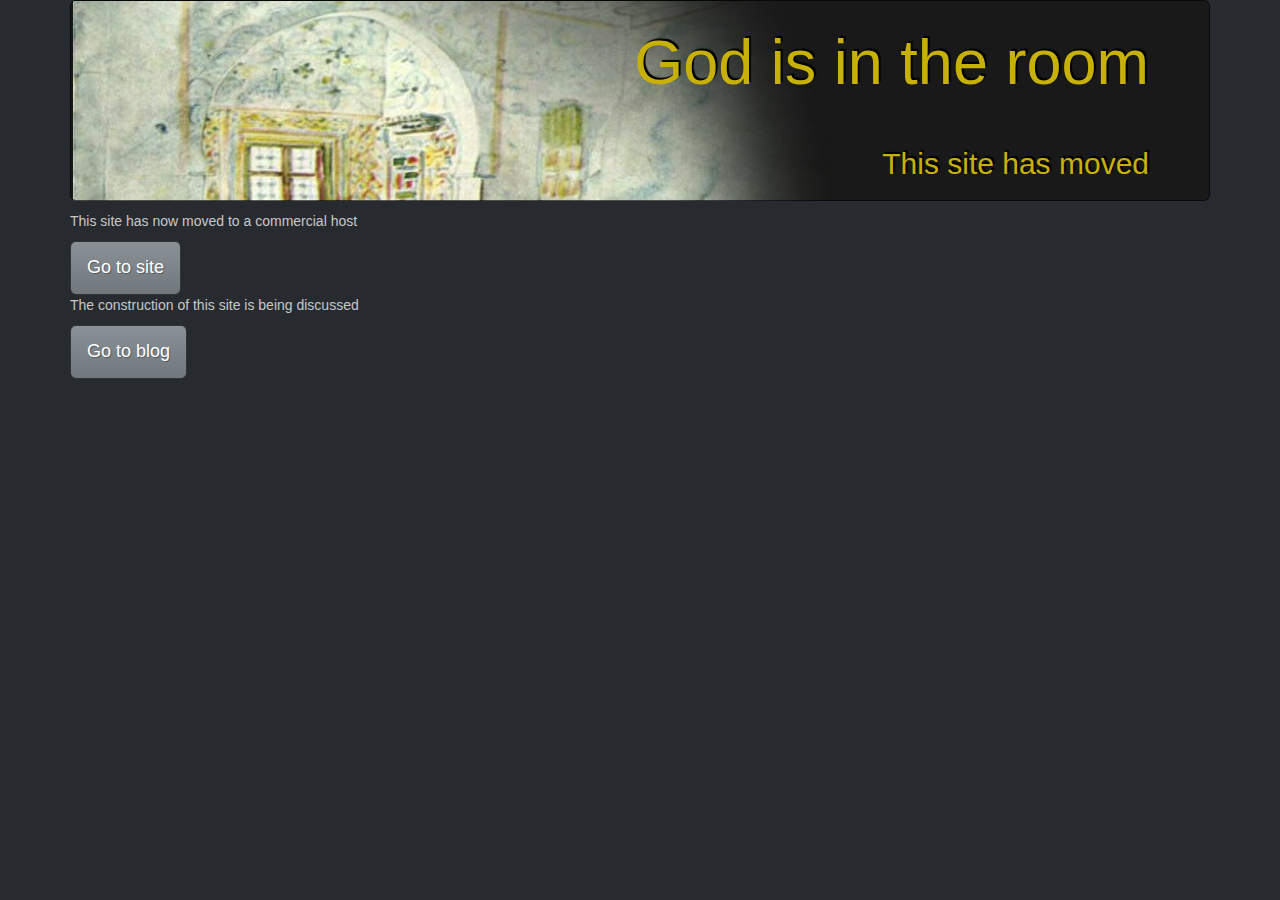
<file: index.html>
<html>
<head>
		<title>Welcome</title>
	<meta content="" name="description">
<meta content="" name="author">
<link href="img/giitr.png" rel="shortcut icon">
	<meta charset ="utf-8">
	<meta content="width=device-width, initial-scale=1.0" name="viewport">
	<link href="css/bootstrap-responsive.css" rel="stylesheet" type="text/css" />
	<link rel="stylesheet" href="css/bootstrap.css">
	
	<link href="css/custom.css" rel="stylesheet" type="text/css" />
	<script type="text/javascript"> </script>
</head>

<body>
 	

<div class="container">

   <div class="jumbotron" style="background: url(img/room-bg.jpg)"> 
   
    				<h1 align="right" style = "text-shadow: #000000 2px -2px 1px"><font color = "C7B109"> God is in the room 
    				<h2 style = "text-shadow: #000000 2px -2px 1px" ><br>This site has moved</h2>
    				</font></h1>
														
					</div>			
					</div>	
					
						
	<div class="container">	
	<div class="row-fluid">	
	<p>This site has now moved to a commercial host</p>
	<a class="btn btn-primary btn-lg" href="http://godisintheroom.org" > Go to site </a>
	<p>The construction of this site is being discussed</p>	
	<a class="btn btn-primary btn-lg" href="http://blogs.pstcc.edu/clwatson3/" > Go to blog </a>
	

<script src="js/jquery-1.10.2.min.js"> </script>   
    
<script src="js/bootstrap.min.js"></script>	 
    
</body>
</html>
</file>
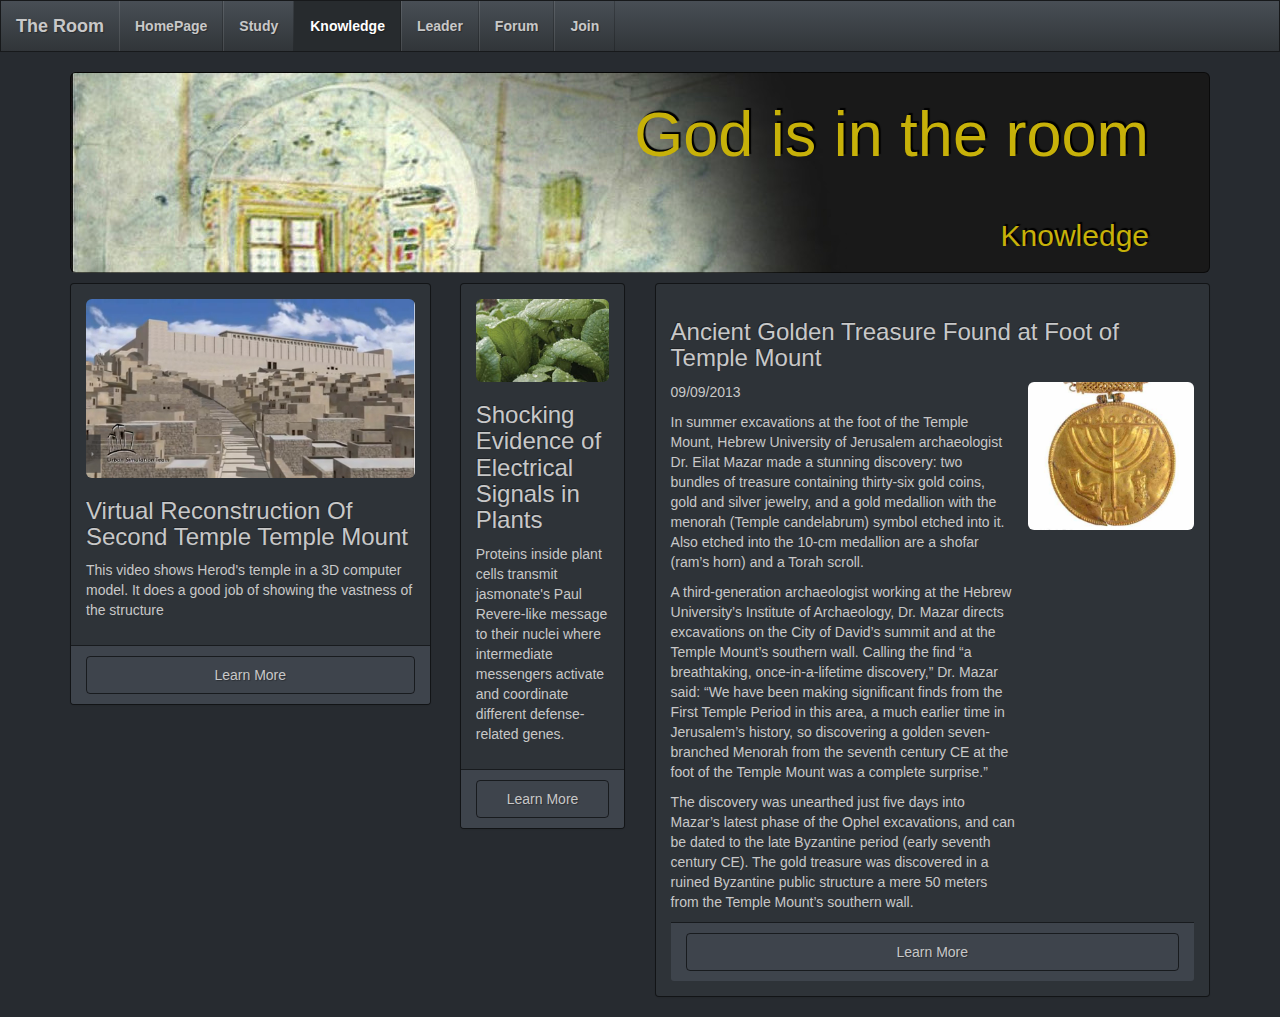
<file: knowledge.html>
<html>
<head>
		<title>Knowledge</title>
	<meta content="" name="description">
<meta content="" name="author">
<link href="img/giitr.png" rel="shortcut icon">
	<meta charset ="utf-8">
	<meta content="width=device-width, initial-scale=1.0" name="viewport">
	<link href="css/bootstrap-responsive.css" rel="stylesheet" type="text/css" />
	<link rel="stylesheet" href="css/bootstrap.css">
	
	<link href="css/custom.css" rel="stylesheet" type="text/css" />
	<script type="text/javascript"> </script>
</head>

<body>
 	
 
<div class="navbar-wrapper">
<div class="navbar navbar-default navbar-static-top">
		<div class="navbar-header">
		 <a class="navbar-brand" href="welcome.html">The Room</a>
          <button type="button" class="navbar-toggle" data-toggle="collapse" data-target=".navbar-collapse" glyphicon ="glyphicon-chevron-down">
            <span class="icon-bar"></span>
            <span class="icon-bar"></span>
            <span class="icon-bar"></span>
          </button>
		    
		</div>  
		<div class="navbar-collapse collapse" style="height: 1px;">
          <ul class="nav navbar-nav">
					<li ><a href="welcome.html">HomePage</a></li>
	            <li><a href="study.html">Study</a></li>
	            <li class="active"><a href="knowledge.html">Knowledge</a></li>
	            <li><a href="Leader.html">Leader</a></li>
	            <li><a href="Forum/index.php">Forum</a></li>
	            <li><a href="demo/user-man.html">Join</a></li>
	      </ul>          
		</div>
		</div>
		</div>
		
<div class="container">

   <div class="jumbotron" style="background: url(img/room-bg.jpg)"> 
   
    				<h1 align="right" style = "text-shadow: #000000 2px -2px 1px"><font color = "C7B109"> God is in the room 
    				<h2 style = "text-shadow: #000000 2px -2px 1px" ><br>Knowledge</h2>
    				</font></h1>
														
					</div>			
					</div>

<div class = "container">
 <div class="row-fluid">	
	 	<div class="span4">
      <div class="panel panel-default">
	      <div class="panel-body">
        <img src="img/TempleVideo.png" width="100%"alt="any image" class="img-rounded">
<p></p>
<h3>Virtual Reconstruction Of Second Temple Temple Mount</h3>

<p>This video shows Herod's temple in a 3D computer model.  It does a good job of showing the vastness of the structure</p>



       </div>
       <div class="panel-footer">
	       <a class="btn btn-block" href="http://youtu.be/HHLD6RXVLaM" > Learn More </a>       
       </div>      
      </div>	 	
	 	</div>
	 	<div class="span2">
      <div class="panel panel-default">
	      <div class="panel-body">
       <img src="img/electric_signals_plants.jpg" width="100%"alt="any image" class="img-rounded">
<p></p>
<h3>Shocking Evidence of Electrical Signals in Plants</h3>
<p>Proteins inside plant cells transmit jasmonate's Paul Revere-like message to their nuclei 
where intermediate messengers activate and coordinate different defense-related genes.</p>
       </div>
       <div class="panel-footer">
	       <a class="btn btn-block" href="http://www.icr.org/article/7700/" > Learn More </a>       
       </div>      
      </div>	 	
	 	</div>
	 <div class="span6">
      <div class="panel panel-default">
	      <div class="panel-body">
	      
	       <p></p>
	       <h3>Ancient Golden Treasure Found at Foot of Temple Mount</h3>
	       <div class="row-fluid">
		       <div class="span8">
		       <p>09/09/2013</p>
		       <p>In summer excavations at the foot of the Temple Mount, Hebrew University of Jerusalem archaeologist Dr. Eilat Mazar made a stunning discovery: two bundles of treasure containing thirty-six gold coins, gold and silver jewelry, and a gold medallion with the menorah (Temple candelabrum) symbol etched into it.  Also etched into the 10-cm medallion are a shofar (ram’s horn) and a Torah scroll.</p>
		       <p>A third-generation archaeologist working at the Hebrew University’s Institute of Archaeology, Dr. Mazar directs excavations on the City of David’s summit and at the Temple Mount’s southern wall. Calling the find “a breathtaking, once-in-a-lifetime discovery,” Dr. Mazar said:  “We have been making significant finds from the First Temple Period in this area, a much earlier time in Jerusalem’s history, so discovering a golden seven-branched Menorah from the seventh century CE at the foot of the Temple Mount was a complete surprise.”</p>
          <p>The discovery was unearthed just five days into Mazar’s latest phase of the Ophel excavations, and can be dated to the late Byzantine period (early seventh century CE). The gold treasure was discovered in a ruined Byzantine public structure a mere 50 meters from the Temple Mount’s southern wall.</p>
								</div>
							<div class="span4">
<img src="img/hu130909_mazar_web.jpg" alt="any image" width="100%" class="img-rounded" >
       </div>
       </div>
       
       <div class="panel-footer">
	       <a class="btn btn-block" href="http://new.huji.ac.il/en/article/18251" > Learn More </a>       
       </div>      
      </div>	 	
	 	</div>
 
 
 
 </div>
 </div> 

    
  	<script src="js/jquery-1.10.2.min.js">    </script>
    
    <script src="js/bootstrap.min.js"></script>	 
  
 
</body>
</html>
</file>
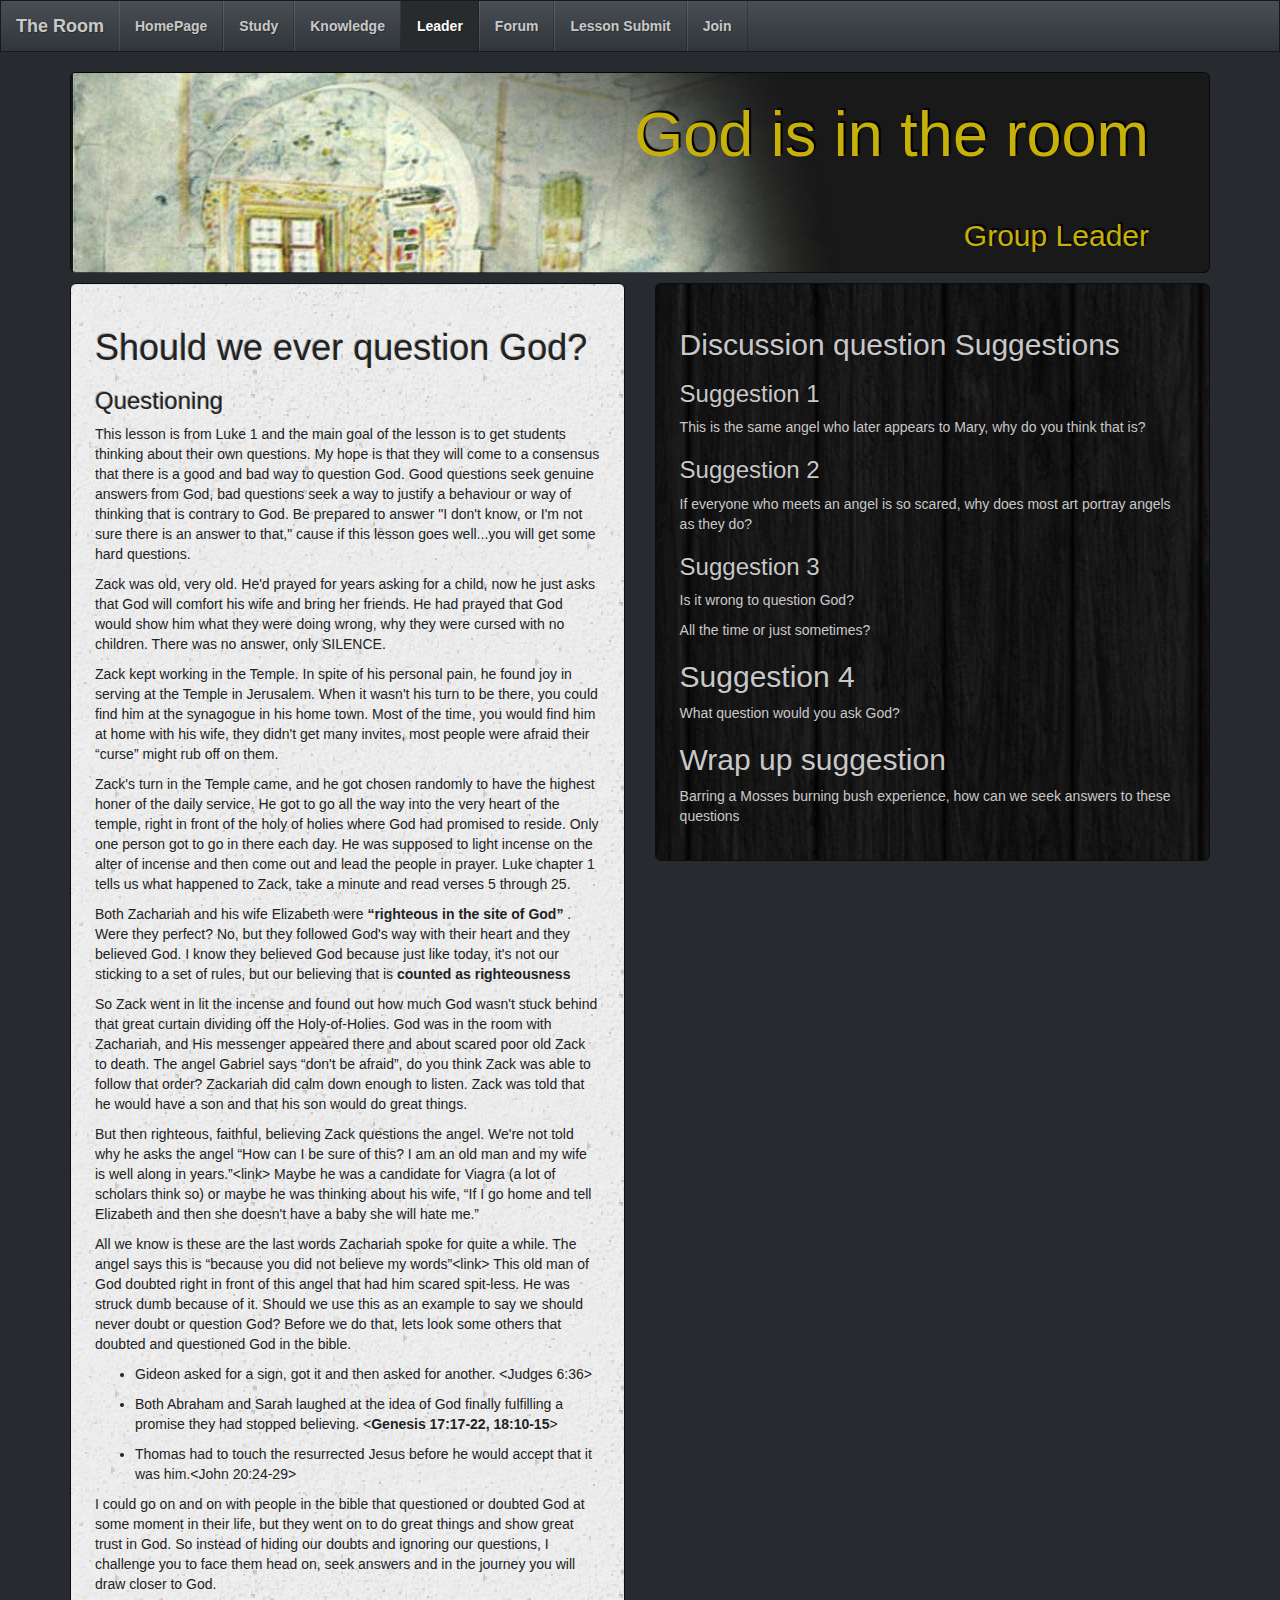
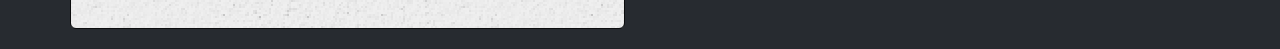
<file: Leader.html>
<html>
<head>
		<title>Leader</title>
	<meta content="" name="description">
<meta content="" name="author">
<link href="img/giitr.png" rel="shortcut icon">
	<meta charset ="utf-8">
	<meta content="width=device-width, initial-scale=1.0" name="viewport">
	<link href="css/bootstrap-responsive.css" rel="stylesheet" type="text/css" />
	<link rel="stylesheet" href="css/bootstrap.css">
	
	<link href="css/custom.css" rel="stylesheet" type="text/css" />
	<script type="text/javascript"> </script>
</head>

<body>
 	
 
<div class="navbar-wrapper">
<div class="navbar navbar-default navbar-static-top">
		<div class="navbar-header">
		 <a class="navbar-brand" href="welcome.html">The Room</a>
          <button type="button" class="navbar-toggle" data-toggle="collapse" data-target=".navbar-collapse" glyphicon ="glyphicon-chevron-down">
            <span class="icon-bar"></span>
            <span class="icon-bar"></span>
            <span class="icon-bar"></span>
          </button>
		    
		</div>  
		<div class="navbar-collapse collapse" style="height: 1px;">
          <ul class="nav navbar-nav">
					<li ><a href="welcome.html">HomePage</a></li>
	            <li><a href="study.html">Study</a></li>
	            <li><a href="knowledge.html">Knowledge</a></li>
	            <li class="active"><a href="Leader.html">Leader</a></li>
	            <li><a href="Forum/index.php">Forum</a></li>
	            <li><a href="lessonSubmit.html">Lesson Submit</a></li>
	            <li><a href="demo/user-man.html">Join</a></li>
	      </ul>          
		</div>
		</div>
		</div>
<div class="container">

   <div class="jumbotron" style="background: url(img/room-bg.jpg)"> 
   
    				<h1 align="right" style = "text-shadow: #000000 2px -2px 1px"><font color = "C7B109"> God is in the room 
    				<h2 style = "text-shadow: #000000 2px -2px 1px" ><br>Group Leader</h2>
    				</font></h1>
														
					</div>			
					</div>		
		
		
<div class="container">					
									
 <div class="row-fluid">	
	 
	 <div class="span6">
	 	<div class="well well-lg" style="background: url(img/lightNoisy.png)"><font color="222222">
						 	
				<h1>Should we ever question God?</h1>
				
				<h3>Questioning</h3>
				
						<p>This lesson is from Luke 1 and the main goal of the lesson is to get students thinking about their own questions.  My hope is that they will come to a consensus that there is a good and bad way to question God.  Good questions seek genuine answers from God, bad questions seek a way to justify a behaviour or way of thinking that is contrary to God.  Be prepared to answer "I don't know, or I'm not sure there is an answer to that," cause if this lesson goes well...you will get some hard questions.
						</p>				
						<p>Zack was old, very old.  He'd prayed
						for years asking for a child, now he just asks that God will comfort
						his wife and bring her friends.  He had prayed that God would show
						him what they were doing wrong, why they were cursed with no
						children.  There was no answer, only SILENCE. 
						</p>
						
												
						<p>Zack kept working in the Temple.  In
						spite of his personal pain, he found joy in serving at the Temple in
						Jerusalem.  When it wasn't his turn to be there, you could find him
						at the synagogue in his home town.  Most of the time, you would find
						him at home with his wife, they didn't get many invites, most people
						were afraid their “curse” might rub off on them.</p>
						
						<p>Zack's turn in the Temple came, and he
						got chosen randomly to have the highest honer of the daily service. 
						He got to go all the way into the very heart of the temple, right in
						front of the holy of holies where God had promised to reside.  Only
						one person got to go in there each day.  He was supposed to light
						incense on the alter of incense and then come out and lead the people
						in prayer.  Luke chapter 1 tells us what happened to Zack, take a
						minute and read verses 5 through 25.</p>
						
						<p>Both Zachariah and his wife Elizabeth
						were <a href="http://bible.com/59/luk.1.6.esv">“righteous in the site of God” </a>.  Were
						they perfect?  No, but they followed God's way with their
						heart and they believed God. I know they believed God because just
						like today, it's not our sticking to a set of rules, but our
						believing that is <a href="http://bible.com/59/gen.15.6.esv">counted as righteousness </a></p>
						
						<p>So Zack went in lit the incense and
						found out how much God wasn't stuck behind that great curtain
						dividing off the Holy-of-Holies.  God was in the room with Zachariah,
						and His messenger appeared there and about scared poor old Zack to
						death.  The angel Gabriel says “don't be afraid”, do you think
						Zack was able to follow that order?  Zackariah did calm down enough
						to listen.  Zack was told that he would have a son and that his son
						would do great things.  
						</p>
						
						<p>But then righteous, faithful, believing
						Zack questions the angel.  We're not told why he asks the angel “How
						can I be sure of this? I am an old man and my wife is well along in
						years.”&lt;link&gt;  Maybe he was a candidate for Viagra (a lot of
						scholars think so) or maybe he was thinking about his wife, “If I
						go home and tell Elizabeth and then she doesn't have a baby she will
						hate me.”</p>
						
						<p>All we know is these are the last words
						Zachariah spoke for quite a while.  The angel says this is “because
						you did not believe my words”&lt;link&gt;  This old man of God
						doubted right in front of this angel that had him scared spit-less.  
						He was struck dumb because of it.  Should we use this as an example
						to say we should never doubt or question God?  Before we do that,
						lets look some others that doubted and questioned God in the bible.</p>
						
						<UL>
							<LI><p>Gideon asked for a sign, got it
							and then asked for another. &lt;Judges 6:36&gt; 
							</p>
							<LI><p>Both Abraham and Sarah laughed at
							the idea of God finally fulfilling a promise they had stopped
							believing. &lt;<A HREF="http://www.biblegateway.com/passage/?search=Genesis%2017:17-22,%20Genesis%2018:10-15&amp;version=NIV">Genesis
							17:17-22, 18:10-15</A>&gt;  
							</p>
							<LI><p>Thomas had to touch the
							resurrected Jesus before he would accept that it was him.&lt;John
							20:24-29&gt;</p>
						</UL>
						
						<p>I could go on and on with people in the
						bible that questioned or doubted God at some moment in their life,
						but they went on to do great things and show great trust in God.  So
						instead of hiding our doubts and ignoring our questions, I challenge
						you to face them head on, seek answers and in the journey you will
						draw closer to God.  
						</p>		 	
				
		 	</font>
	 	</div> 
	 </div>
	 <div class="span6">
	 	<div class="well well-lg" style= "background: url(img/darkWood.png)" >
	 	 
				<h2>Discussion question Suggestions</h2>
				<h3>Suggestion 1</h3>
					
				<p>This is the same angel who later appears to Mary, why do you think that is?</p>
				
				
				<h3>Suggestion 2</h3>
				<p >If everyone who meets an angel is so scared, why does most art portray angels as they do?</p>
				<h3>Suggestion 3</h3>
				<p >Is it wrong to question God?</p>
				<p>All the time or just sometimes?</p>
				<h2>Suggestion 4</h2>
				<p>What question would you ask God?</p>
				<h2>Wrap up suggestion</h2>
				<p>Barring a Mosses burning bush experience, how can we seek answers to these questions</p>
				
			
				
	 	
	 	<!-- </font> --> </style>
	 	</div>
	 	</div>
	 
	 </div>
	 </div>
	 
</body>
<script type="text/javascript">
// Popup window code
function newPopup(url) {
	popupWindow = window.open() (
		url,'popUpWindow','height=700,width=800,left=10,top=10,resizable=yes,scrollbars=yes,toolbar=yes,menubar=no,location=no,directories=no,status=yes')
}
</script>

	<script src="js/jquery-1.10.2.min.js">    </script>
    
    <script src="js/bootstrap.min.js"></script>	 
</html>
</file>
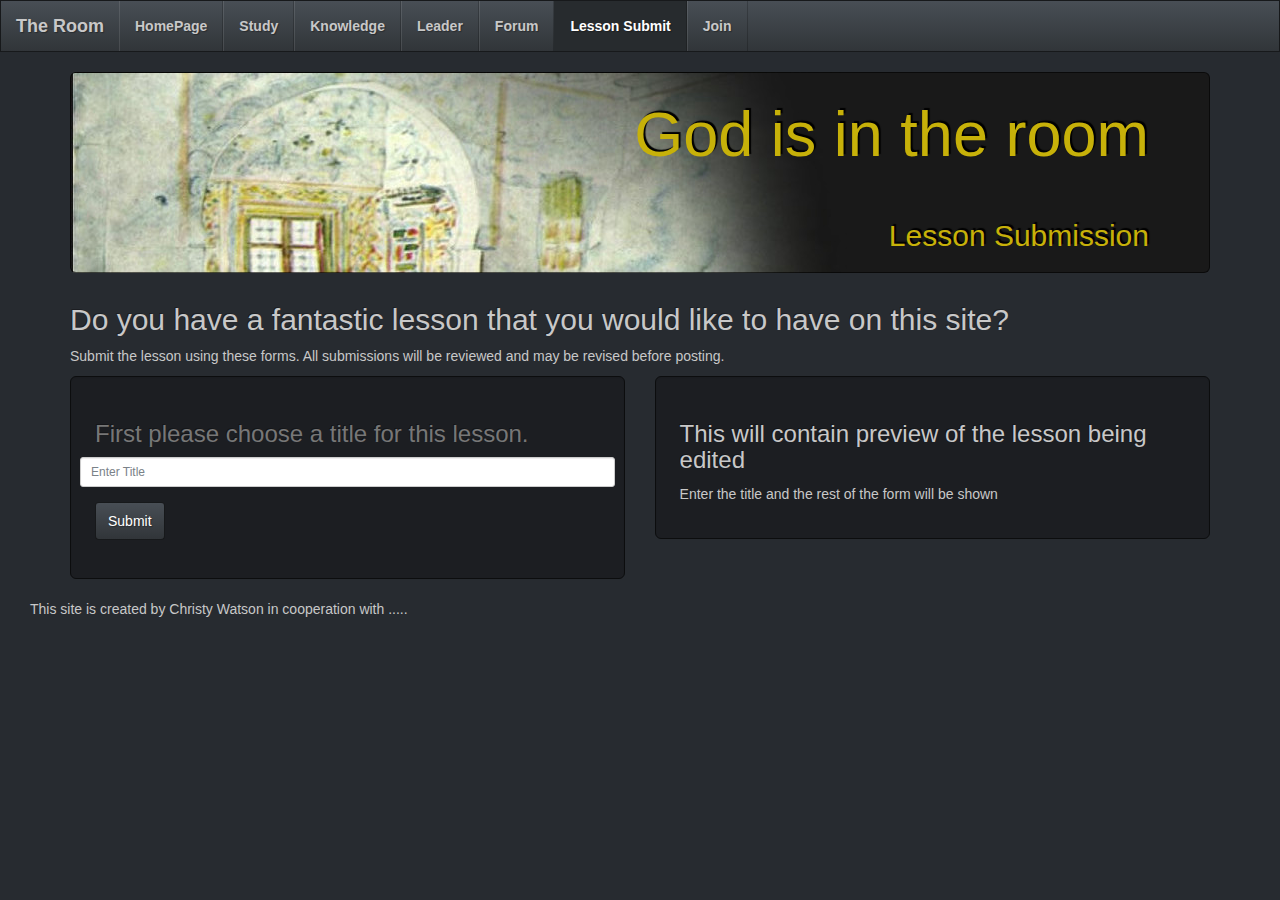
<file: lessonSubmit.html>
<html>
<head>
	<title>Submit</title>
	<!-- <meta content="" name="description">
	<meta content="" name="author"> -->
	<link href="img/giitr.png" rel="shortcut icon"> <!-- puts icon on tab -->
	<meta charset ="utf-8"> <!-- allow for non english characters -->
	<!-- bootstrap setup -->
	<meta content="width=device-width, initial-scale=1.0" name="viewport">
	<link href="css/bootstrap-responsive.css" rel="stylesheet" type="text/css" />
	<link rel="stylesheet" href="css/bootstrap.css">

	<link href="css/custom.css" rel="stylesheet" type="text/css" />
	<script type="text/javascript"> </script>
</head>

<body>
	

<div class="navbar-wrapper">
<div class="navbar navbar-default navbar-static-top">
	<div class="navbar-header">
	 <a class="navbar-brand" href="welcome.html">The Room</a>
      <button type="button" class="navbar-toggle" data-toggle="collapse" data-target=".navbar-collapse" glyphicon ="glyphicon-chevron-down">
        <span class="icon-bar"></span>
        <span class="icon-bar"></span>
        <span class="icon-bar"></span>
      </button>
	    
	</div>  
	<div class="navbar-collapse collapse" style="height: 1px;">
      <ul class="nav navbar-nav">
			<li ><a href="welcome.html">HomePage</a></li>
            <li><a href="study.html">Study</a></li>
            <li><a href="knowledge.html">Knowledge</a></li>
            <li><a href="Leader.html">Leader</a></li>
            <li><a href="Forum/index.php">Forum</a></li>
            <li class="active"><a href="lessonSubmit.html">Lesson Submit</a></li>
            <li><a href="demo/user-man.html">Join</a></li>
      </ul>          
	</div> <!-- navbar-collapse -->
	</div> <!-- navbar header -->
	</div> <!-- navbar -->
<div class="container">

	<div class="jumbotron" style="background: url(img/room-bg.jpg)"> <!-- will pull this image from DB at some future date -->
		<h1 align="right" style = "text-shadow: #000000 2px -2px 1px">
			<font color = "C7B109"> God is in the room 
			<h2 style = "text-shadow: #000000 2px -2px 1px" ><br>Lesson Submission</h2>
			</font>
		</h1>
													
	</div> <!-- jumbotron -->		
</div>	<!-- container -->	
	
<div class="container">	
	<div class="row-fluid">
		<h2>Do you have a fantastic lesson that you would like to have on this site? </h2><p> Submit the lesson using these forms.  All submissions will be reviewed and may be revised before posting.</p>
	</div> <!-- row-fluid --> 
</div> <!-- container -->
<div class="container">
	<div class="row-fluid">
		<div class="span6">
			<div class="well well-lg">	

				<div class="row-fluid">
					<h3><font color="777777"> First please choose a title for this lesson. </font></h3>				
				</div> <!-- row-fluid form instructions-->
					
				<div class="row-fluid">
					<form class="form-horizontal" role="form" action="lessonStart.php" method="POST">
						<div class="form-group">
						    <label class="sr-only" for="studentLesson">lessonTitle</label>
						    <input type="text" size="120" class="form-control input-sm" id="lessonTitle" placeholder="Enter Title">
					    </div> <!-- form-group -->
					    					
						<div>
							<button type="submit" class="btn btn-default">Submit</button>						
						</div> 

					</form> <!-- complete form  -->
				</div> <!-- row-fluid -->
			</div> <!-- well -->
		</div> <!-- span6 -->
		
		<div class="span6">
			<div class="well well-lg">	
				<h3>This will contain preview of the lesson being edited</h3>
				<p>Enter the title and the rest of the form will be shown</p>
			</div> <!-- well -->
		</div> <!-- span6 -->
	</div> <!-- row fluid for both wells -->
</div> <!-- container -->

<div class="span12">
	<p> This site is created by Christy Watson in cooperation with ..... </p>
</div>


<script src="js/jquery-1.10.2.min.js"> </script>   
<script src="js/bootstrap.min.js"></script>	 

</body>
</html>
</file>
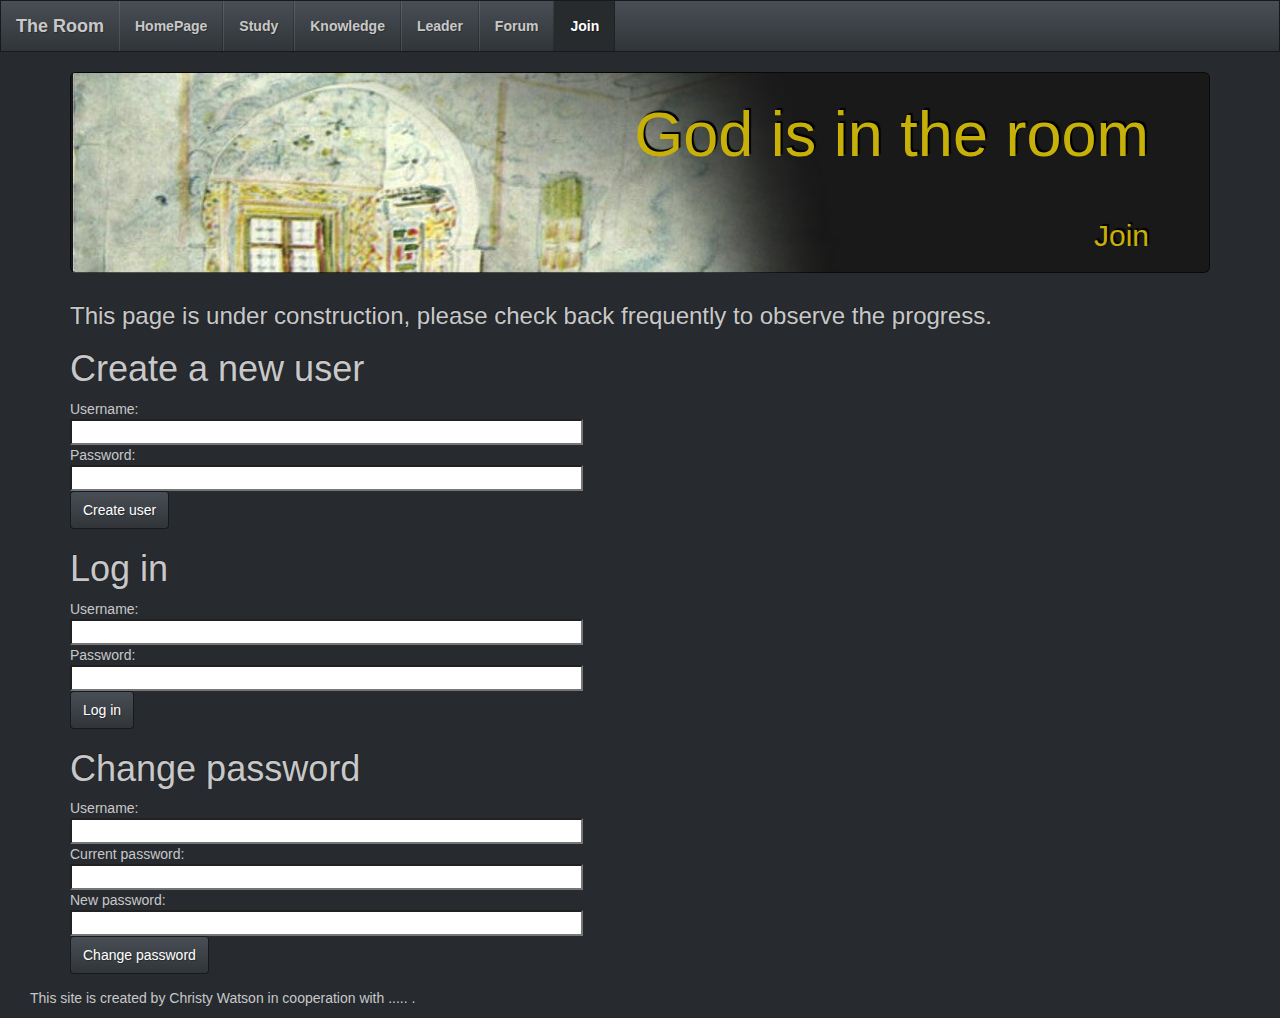
<file: user-man.html>
<html>
<head>
		<title>Join</title>
	<meta content="" name="description">
<meta content="" name="author">
<link href="img/giitr.png" rel="shortcut icon">
	<meta charset ="utf-8">
	<meta content="width=device-width, initial-scale=1.0" name="viewport">
	<link href="css/bootstrap-responsive.css" rel="stylesheet" type="text/css" />
	<link rel="stylesheet" href="css/bootstrap.css">
	
	<link href="css/custom.css" rel="stylesheet" type="text/css" />
	<script type="text/javascript"> </script>
</head>

<body>
 	
 
<div class="navbar-wrapper">
<div class="navbar navbar-default navbar-static-top">
		<div class="navbar-header">
		 <a class="navbar-brand" href="welcome.html">The Room</a>
          <button type="button" class="navbar-toggle" data-toggle="collapse" data-target=".navbar-collapse" glyphicon ="glyphicon-chevron-down">
            <span class="icon-bar"></span>
            <span class="icon-bar"></span>
            <span class="icon-bar"></span>
          </button>
		    
		</div>  
		<div class="navbar-collapse collapse" style="height: 1px;">
          <ul class="nav navbar-nav">
					<li ><a href="welcome.html">HomePage</a></li>
	            <li><a href="study.html">Study</a></li>
	            <li><a href="knowledge.html">Knowledge</a></li>
	            <li><a href="Leader.html">Leader</a></li>
	            <li><a href="Forum/index.php">Forum</a></li>
	            <li class="active"><a href="demo/user-man.html">Join</a></li>
	      </ul>          
		</div>
		</div>
		</div>
<div class="container">

   <div class="jumbotron" style="background: url(img/room-bg.jpg)"> 
   
    				<h1 align="right" style = "text-shadow: #000000 2px -2px 1px"><font color = "C7B109"> God is in the room 
    				<h2 style = "text-shadow: #000000 2px -2px 1px" ><br>Join</h2>
    				</font></h1>
														
					</div>			
					</div>	
<div class="container">
	<div class="row-fluid">	
	
	<h3>This page is under construction, please check back frequently to observe the progress. </h3>	
	<h1>Create a new user</h1>
	<p>
	<form action="user-man.php" method="POST">
	<input type="hidden" name="op" value="new">
	Username:<br>
	<input type="text" name="user" size="60"><br>
	Password:<br>
	<input type="password" name="pass" size="60"><br>
	<button type="submit" class="btn btn-default">Create user</button>
	</form>
	<h1>Log in</h1>
	<p>
	<form action="user-man.php" method="POST">
	<input type="hidden" name="op" value="login">
	Username:<br>
	<input type="text" name="user" size="60"><br>
	Password:<br>
	<input type="password" name="pass" size="60"><br>
	<!-- <input type="submit" value="Log in"> -->
	<button type="submit" class="btn btn-default">Log in</button>
	</form>
	<h1>Change password</h1>
	<p>
	<form action="user-man.php" method="POST">
	<input type="hidden" name="op" value="change">
	Username:<br>
	<input type="text" name="user" size="60"><br>
	Current password:<br>
	<input type="password" name="pass" size="60"><br>
	New password:<br>
	<input type="password" name="newpass" size="60"><br>
	<!-- <input type="submit" value="Change password"> -->
	<button type="submit" class="btn btn-default">Change password</button>
	</form>
	</div> 
	</div>
	<div class="span12">
	<p>
		This site is created by Christy Watson in cooperation with ..... . 
	</p>
</div>

<script src="js/jquery-1.10.2.min.js"> </script>   
    
<script src="js/bootstrap.min.js"></script>	 
</body>
</html>
</file>
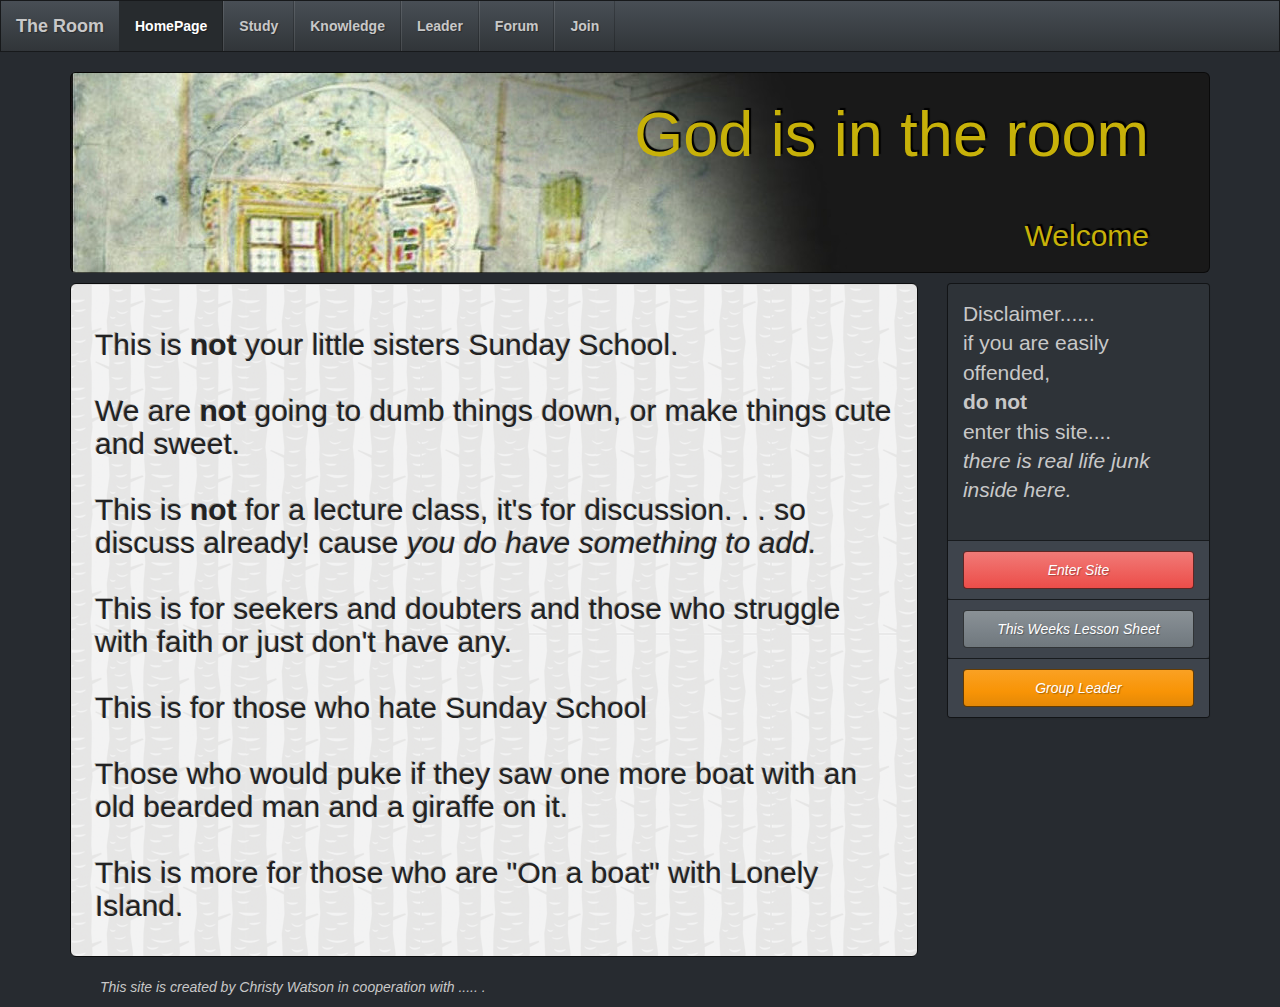
<file: welcome.html>
<html>
<head>
		<title>Welcome</title>
	<meta content="" name="description">
<meta content="" name="author">
<link href="img/giitr.png" rel="shortcut icon">
	<meta charset ="utf-8">
	<meta content="width=device-width, initial-scale=1.0" name="viewport">
	<link href="css/bootstrap-responsive.css" rel="stylesheet" type="text/css" />
	<link rel="stylesheet" href="css/bootstrap.css">
	
	<link href="css/custom.css" rel="stylesheet" type="text/css" />
	<script type="text/javascript"> </script>
</head>

<body>
 	
 
<div class="navbar-wrapper">
<div class="navbar navbar-default navbar-static-top">
		<div class="navbar-header">
		 <a class="navbar-brand" href="welcome.html">The Room</a>
          <button type="button" class="navbar-toggle" data-toggle="collapse" data-target=".navbar-collapse" glyphicon ="glyphicon-chevron-down">
            <span class="icon-bar"></span>
            <span class="icon-bar"></span>
            <span class="icon-bar"></span>
          </button>
		    
		</div>  
		<div class="navbar-collapse collapse" style="height: 1px;">
          <ul class="nav navbar-nav">
					<li class="active" ><a href="welcome.html">HomePage</a></li>
	            <li><a href="study.html">Study</a></li>
	            <li><a href="knowledge.html">Knowledge</a></li>
	            <li><a href="Leader.html">Leader</a></li>
	            <li><a href="forum/index.php">Forum</a></li>
	            <li><a href="demo/user-man.html">Join</a></li>
	      </ul>          
		</div>
		</div>
		</div>
<div class="container">

   <div class="jumbotron" style="background: url(img/room-bg.jpg)"> 
   
    				<h1 align="right" style = "text-shadow: #000000 2px -2px 1px"><font color = "C7B109"> God is in the room 
    				<h2 style = "text-shadow: #000000 2px -2px 1px" ><br>Welcome</h2>
    				</font></h1>
														
					</div>			
					</div>		
	<div class="container">	
	<div class="row-fluid">	
		
		<div class="span9">
			<div class="well well-lg" style="background: url(img/lightTreeTrunks.png)">
				<font color="222222"> <h2 >
					This is <b>not</b> your little sisters Sunday School.  
					<br>
					<br>
					We are <b>not</b> going to dumb things down, or make things cute and sweet.
					<br>
					<br>
					This is <b>not</b> for a lecture class, it's for discussion. . . so discuss already!   
					cause <em>you do have something to add.</em>
					<br>
					<br>
					This is for seekers and doubters and those who struggle with faith or just don't have any.
					<br>
					<br>
					This is for those who hate Sunday School
					<br>
					<br>
					Those who would puke if they saw one more boat with an old bearded man and a giraffe on it.
					<br>
					<br>
					This is more for those who are "On a boat" with Lonely Island.
				</h2></font>
			</div>
		</div>

		<div class="span3">
		 	<div class="panel panel-default">
		 		<div class="panel-body">
				 	<p class="lead">
						Disclaimer...... <br>if you are easily offended, <br> <b>do not</b> <br> enter this site....<br><em> there is real life junk inside here.
					</p>
				</div>
				<div class="panel-footer">
			      <a class="btn btn-block btn-danger" href="knowledge.html" > Enter Site </a>       
		      </div>    
				<div class="panel-footer">
			      <a class="btn btn-block btn-primary" href="study.html" > This Weeks Lesson Sheet </a>       
		      </div>    
     			<div class="panel-footer">
			      <a class="btn btn-block btn-warning" href="Leader.html" > Group Leader </a>       
		      </div> 
	     </div>
     </div> 
     </div>
<div class="span12">
	<p>
		This site is created by Christy Watson in cooperation with ..... . 
	</p>
</div>

<script src="js/jquery-1.10.2.min.js"> </script>   
    
<script src="js/bootstrap.min.js"></script>	 
    
</body>
</html>
</file>
<file: css/custom.css>
:lang(el) { font-family: Gentium; font-size: 15px; }

:lang(he) { direction: rtl; font-family: "SBL Hebrew"; font-size: 19px; }

#notepaper 
{
	background-image: url(/img/linedPaper.png);
	font-family: 'Patric Hand', cursive;
}

.large
{
	font-size: 140%;

}
a
{
	color: inherit;
	font-weight: bold;
	
}
a:hover,
a:focus
{
	color: #C7B109;
}
.jumbotron {
  padding: 10px;
  margin-bottom: 10px;
  font-size: 21px;
  font-weight: 200;
  line-height: 1;
  color: inherit;
  background-color: #1c1e22;
}
</file>
